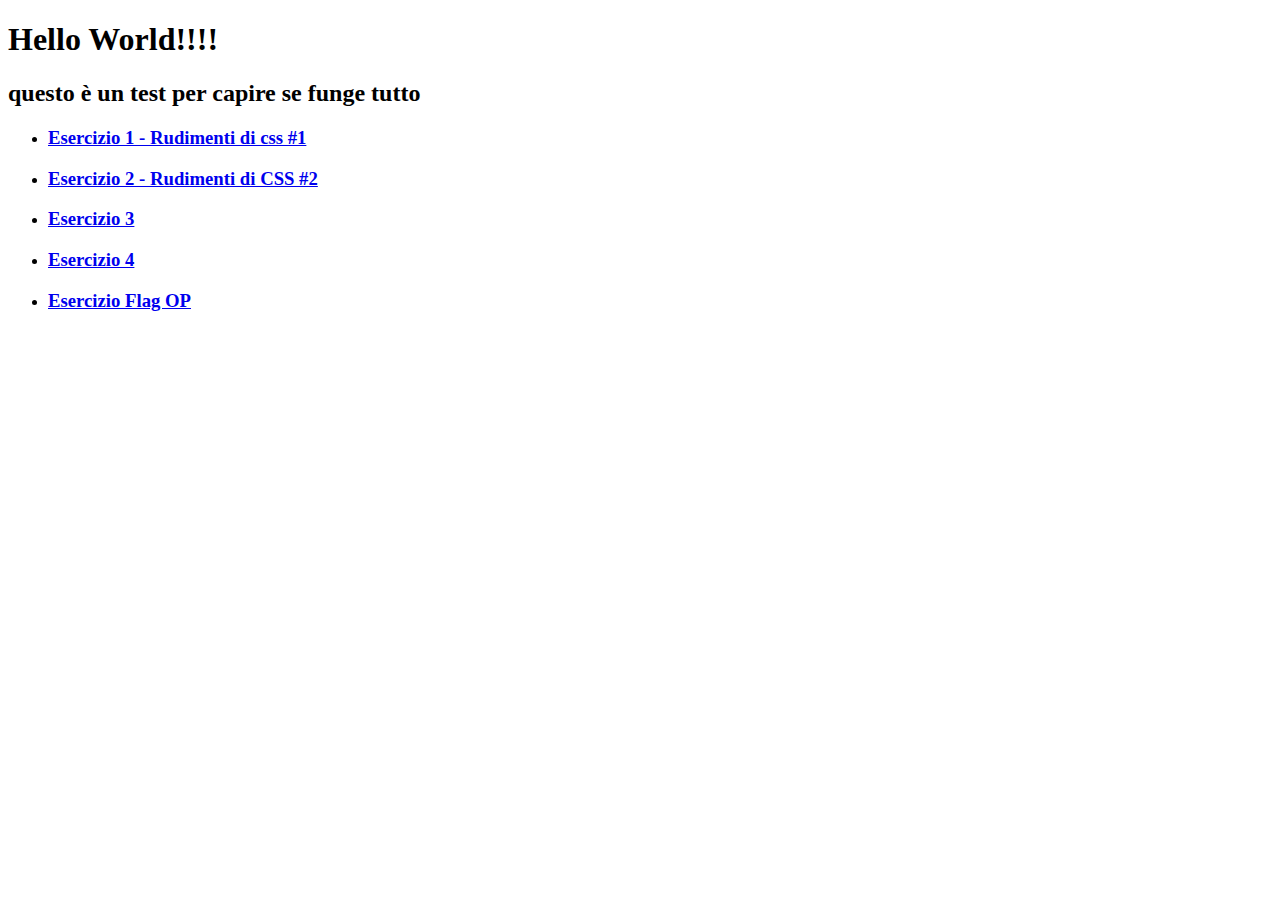
<file: index.html>
<!DOCTYPE html>
<html lang="en">

<head>
    <meta charset="UTF-8">
    <meta name="viewport" content="width=, initial-scale=1.0">
    <title>Studies Homepage</title>
</head>

<body>
    <h1>Hello World!!!!</h1>
    <h2>questo è un test per capire se funge tutto</h2>
    <ul>
        <li>
            <h3><a href="./public/6.3 css box model/index.html">Esercizio 1 - Rudimenti di css #1</a></h3>
        </li>
        <li>
            <h3><a href="./public/6.4 motivational poster/index.html">Esercizio 2 - Rudimenti di CSS #2</a></h3>
        </li>
        <li>
            <h3><a href="./public/7.0/index.html">Esercizio 3</a></h3>
        </li>
        <li>
            <h3><a href="./public/7.1/esercizi_ancestor_concat.html">Esercizio 4</a></h3>
        </li>
        <li>
            <h3><a href="./public/7.3/FLAG.html">Esercizio Flag OP</a></h3>
        </li>
    </ul>

</body>

</html>
</file>
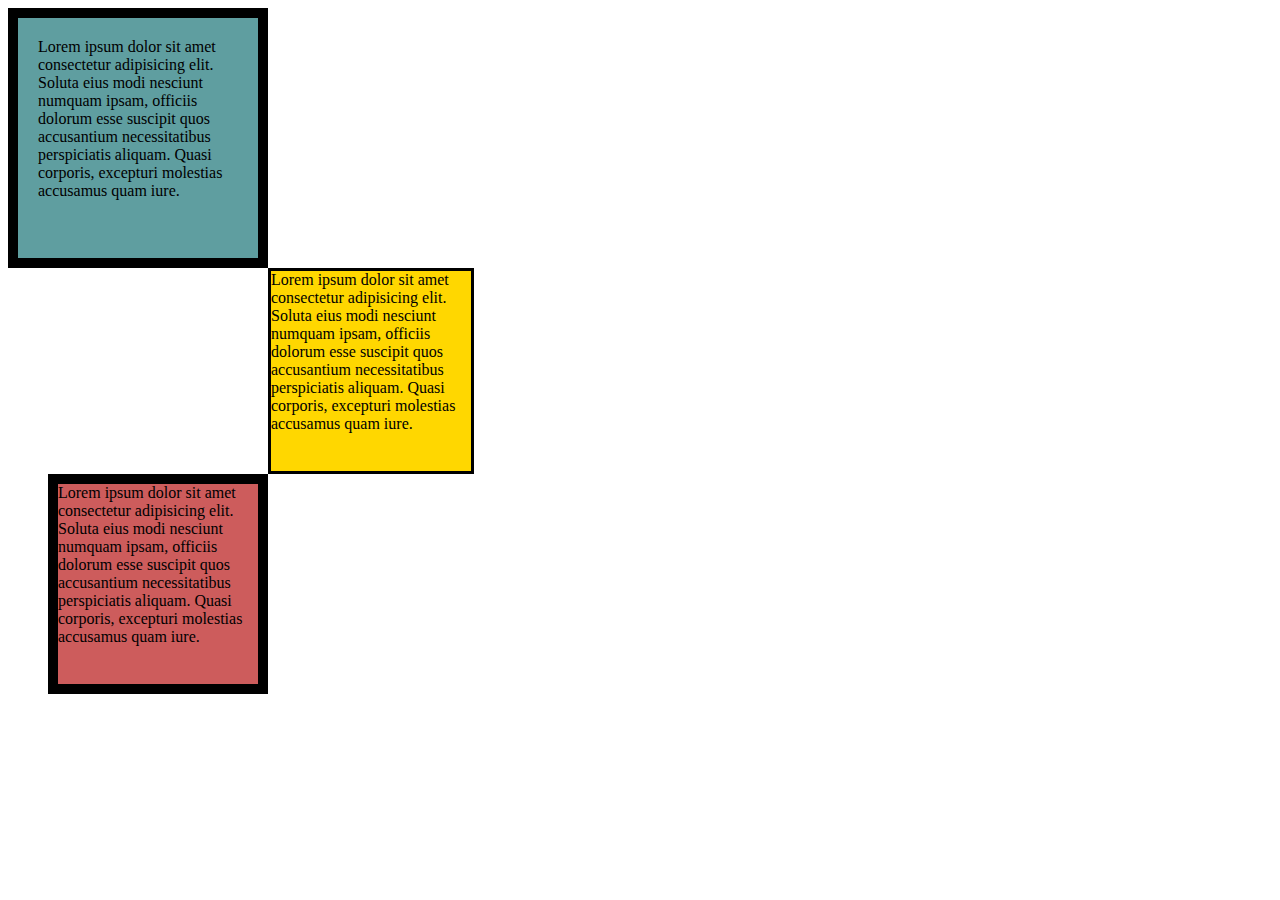
<file: public/6.3 css box model/index.html>
<!DOCTYPE html>
<html lang="en">

<head>
  <meta charset="UTF-8">
  <title>CSS Box Model</title>
  <link rel="stylesheet" href="style.css">
</head>

<body>
  <div class="box1">
    <p>Lorem ipsum dolor sit amet consectetur adipisicing elit. Soluta eius modi nesciunt numquam ipsam, officiis dolorum esse suscipit quos accusantium necessitatibus perspiciatis aliquam. Quasi corporis, excepturi molestias accusamus quam iure.</p>

  </div>
  <div class="box2">
    <p>Lorem ipsum dolor sit amet consectetur adipisicing elit. Soluta eius modi nesciunt numquam ipsam, officiis dolorum esse suscipit quos accusantium necessitatibus perspiciatis aliquam. Quasi corporis, excepturi molestias accusamus quam iure.</p>
  </div> 
  <div class="box3">
    <p>Lorem ipsum dolor sit amet consectetur adipisicing elit. Soluta eius modi nesciunt numquam ipsam, officiis dolorum esse suscipit quos accusantium necessitatibus perspiciatis aliquam. Quasi corporis, excepturi molestias accusamus quam iure.</p>

  </div> 
  
  
  <!-- TODOs:

1. Create 3 Boxes using the div element.
2. Set their sizes to 200px heigh by 200px wide.
3. Set different background colors for each of the boxes (I used cadetblue, gold and indianred).
4. Add a paragraph <p> element into the first div and add the following words:
    Lorem ipsum dolor sit amet, consectetur adipiscing elit. Aliquam at sapien porttitor urna elementum lacinia. In
    id magna pulvinar, ultricies lorem id, vehicula elit. Aliquam eu luctus nisl, vitae pellentesque magna. Phasellus
    dolor metus, laoreet ac convallis sit amet, efficitur sed dolor.
5. Set the 1st div to have 20px padding all around with a black 10px border.
6. Fix the style of the <p> element to remove all margins.
Hint: Use the CSS inspector in Chrome.
7. Set the 2nd div to have a 20px border on top and bottom and 10px border left and right. (See goal image)
8. Set the 3rd div to have a 10px border 
9. Set the margins for the divs so that each box corner touches the other. (See the goal image)
-->

</body>

</html>
</file>
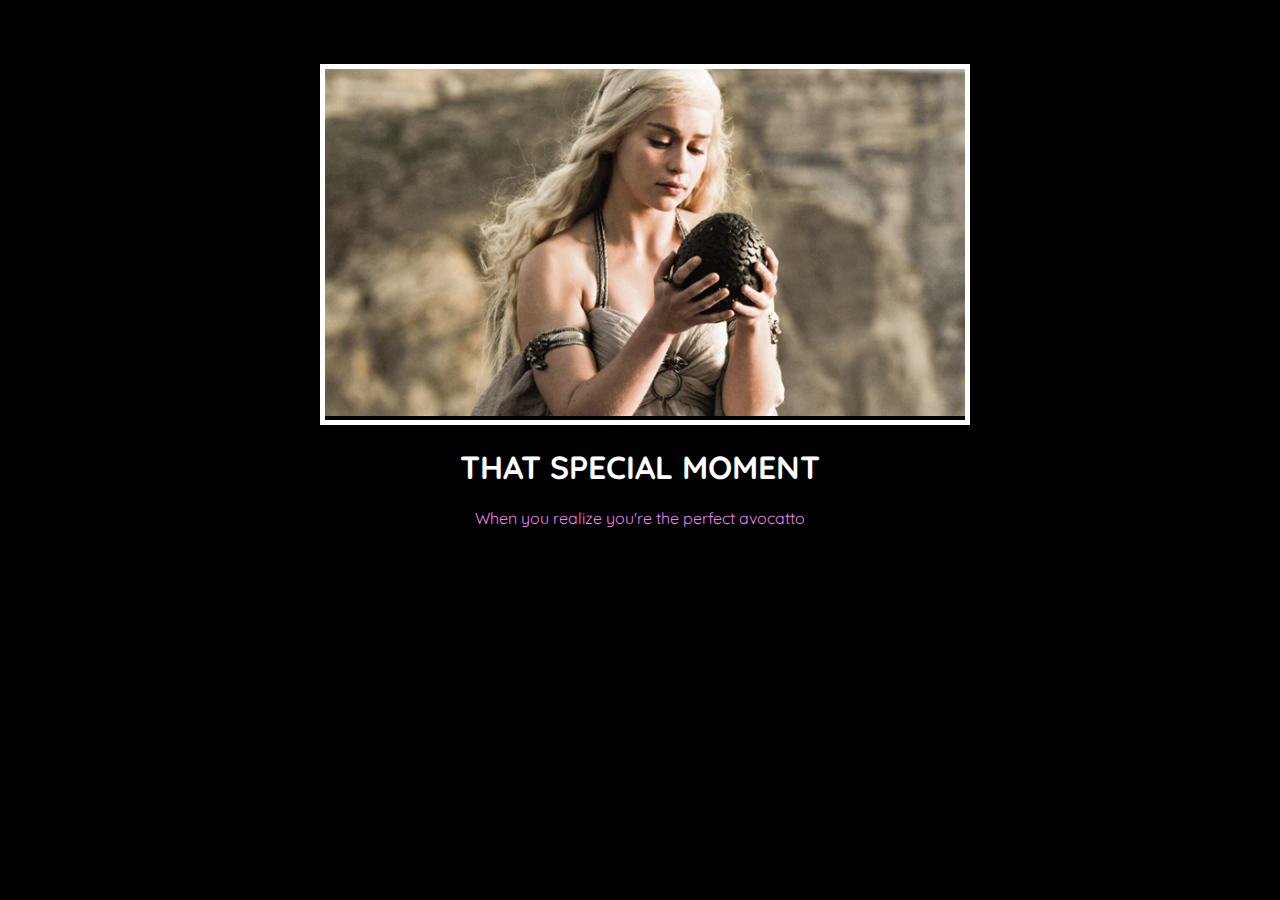
<file: public/6.4 motivational poster/index.html>
<!DOCTYPE html>
<html lang="it">

<head>
  <meta charset="UTF-8">
  <meta name="viewport" content="width=device-width, initial-scale=1.0">
  <title>Motivational Postah</title>
  <link rel="stylesheet" href="./style.css">
  <link rel="preconnect" href="https://fonts.googleapis.com">
  <link rel="preconnect" href="https://fonts.gstatic.com" crossorigin>
  <link href="https://fonts.googleapis.com/css2?family=Quicksand:wght@300..700&family=Roboto:ital,wght@0,100..900;1,100..900&display=swap" rel="stylesheet">

</head>

<body>

  <div class="container">
    <img src="./assets/images/daenerys.jpeg" alt="Perfect Avocatto" class="image">
  </div>

  <div class="box_testo">
    <h1>that special moment</h1>
    <p>When you realize you're the perfect avocatto</p>
  </div>






















</body>

</html>

<!-- 
  TODO: Create a motivational post website.
Style it how ever you like. 
Look at the goal image for inspiration.
But it must have the following features:
1. The main h1 text should be using the Regular Libre Baskerville Font from Google Fonts:
  https://fonts.google.com/specimen/Libre+Baskerville
2. The text should be white and background black.
3. Add your own image into the images folder inside assets. It should have a 5px white border.
4. The text should be center aligned.
5. Create a div to contain the h1, p and img elements. Adjust the margins so that the image and text are centered on the page. 
  Hint: You horizontally center a div by giving it a width of 50% and a margin-left of 25%.
  Hint: Set the image to have a width of 100% so it fills the div. 
6. Read about the text-transform property on MDN docs to make the h1 uppercase with CSS.
  https://developer.mozilla.org/en-US/docs/Web/CSS/text-transform 
-->
</file>
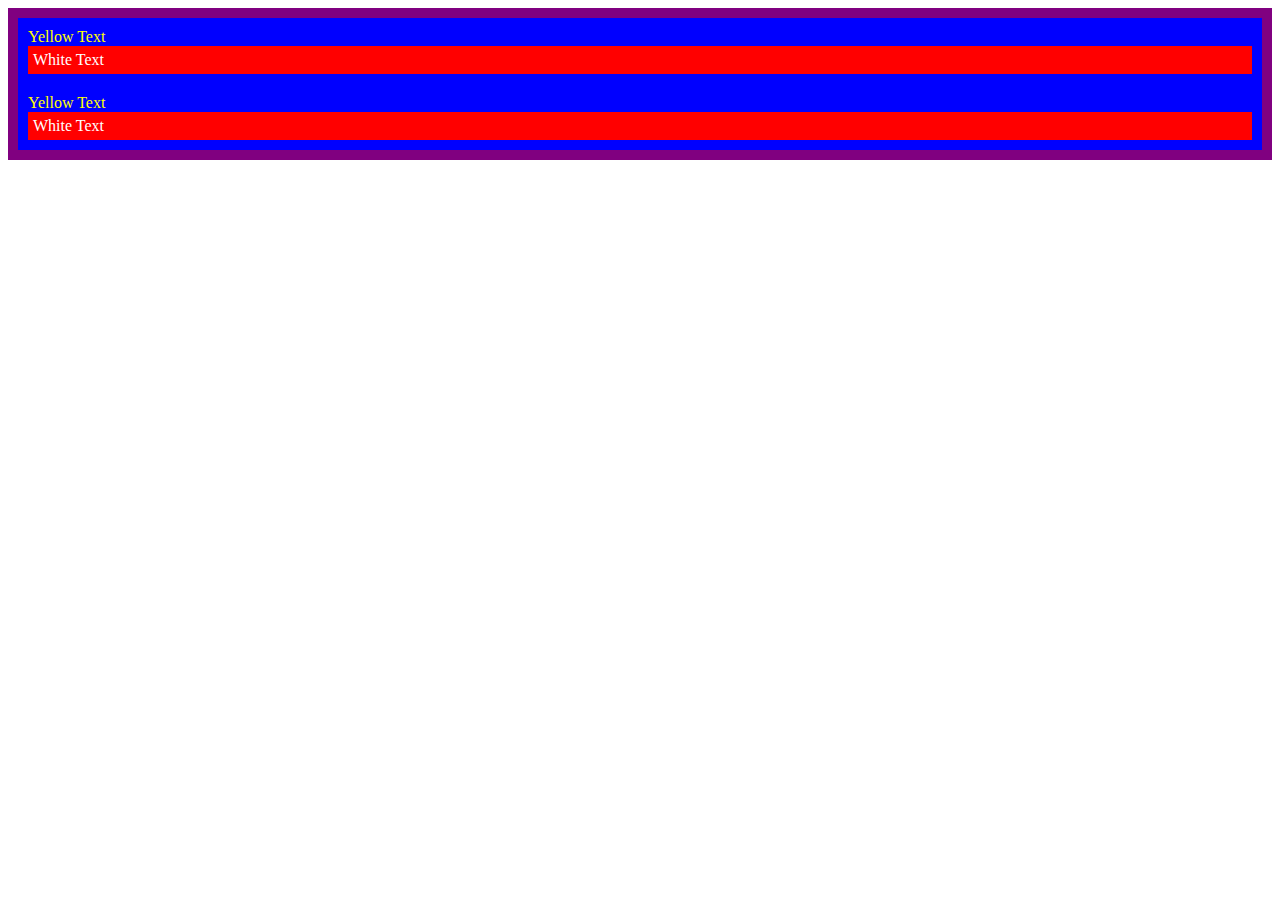
<file: public/7.0/index.html>
<!DOCTYPE html>
<html lang="en">

<head>
  <meta charset="UTF-8">
  <title>CSS Cascade</title>
  <link rel="stylesheet" href="./style.css">
</head>

<body>
  <div id="outer-box" class="box">
    <div class="box">
      <p>Yellow Text</p>
      <div class="box inner-box">
        <p class="white-text">White Text</p>
      </div>
    </div>
    <div class="box">
      <p>Yellow Text</p>
      <div class="box inner-box">
        <p class="white-text">White Text</p>
      </div>
    </div>
  </div>
</body>

</html>
</file>
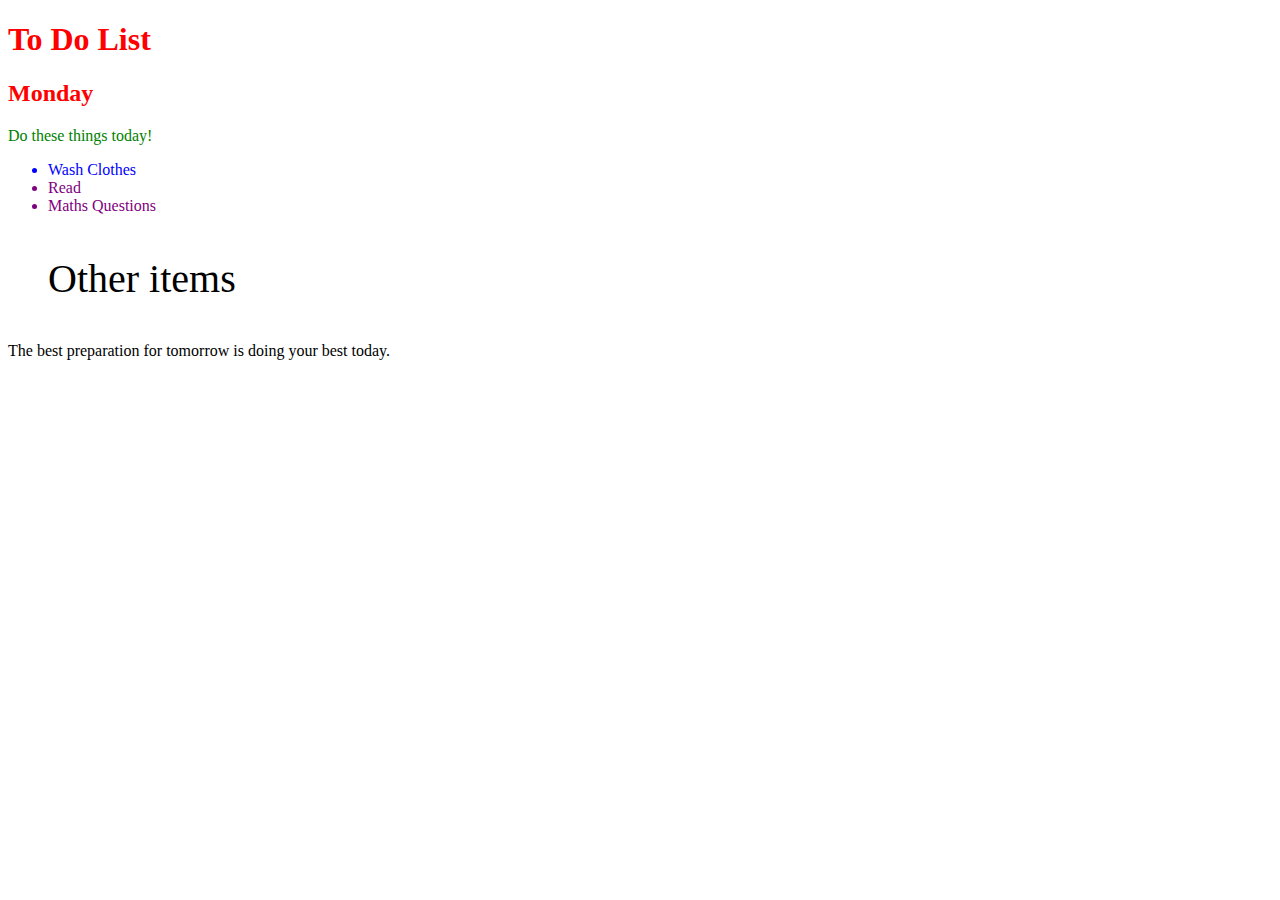
<file: public/7.1/index.html>
<!DOCTYPE html>
<html lang="en">

<head>
  <meta charset="UTF-8">
  <title>Combining CSS Selectors</title>
  <link rel="stylesheet" href="./style.css">
</head>

<!-- Don't change any of the HTML code! -->

<body>
  <h1>To Do List</h1>
  <h2>Monday</h2>
  <div class="box">
    <p class="done">Do these things today!</p>
    <ul class="list">
      <li>Wash Clothes</li>
      <li class="done">Read</li>
      <li class="done">Maths Questions</li>
    </ul>
  </div>

  <ul>
    <p class="done">Other items</p>
  </ul>
  <p>The best preparation for tomorrow is doing your best today.</p>

</body>

</html>
</file>
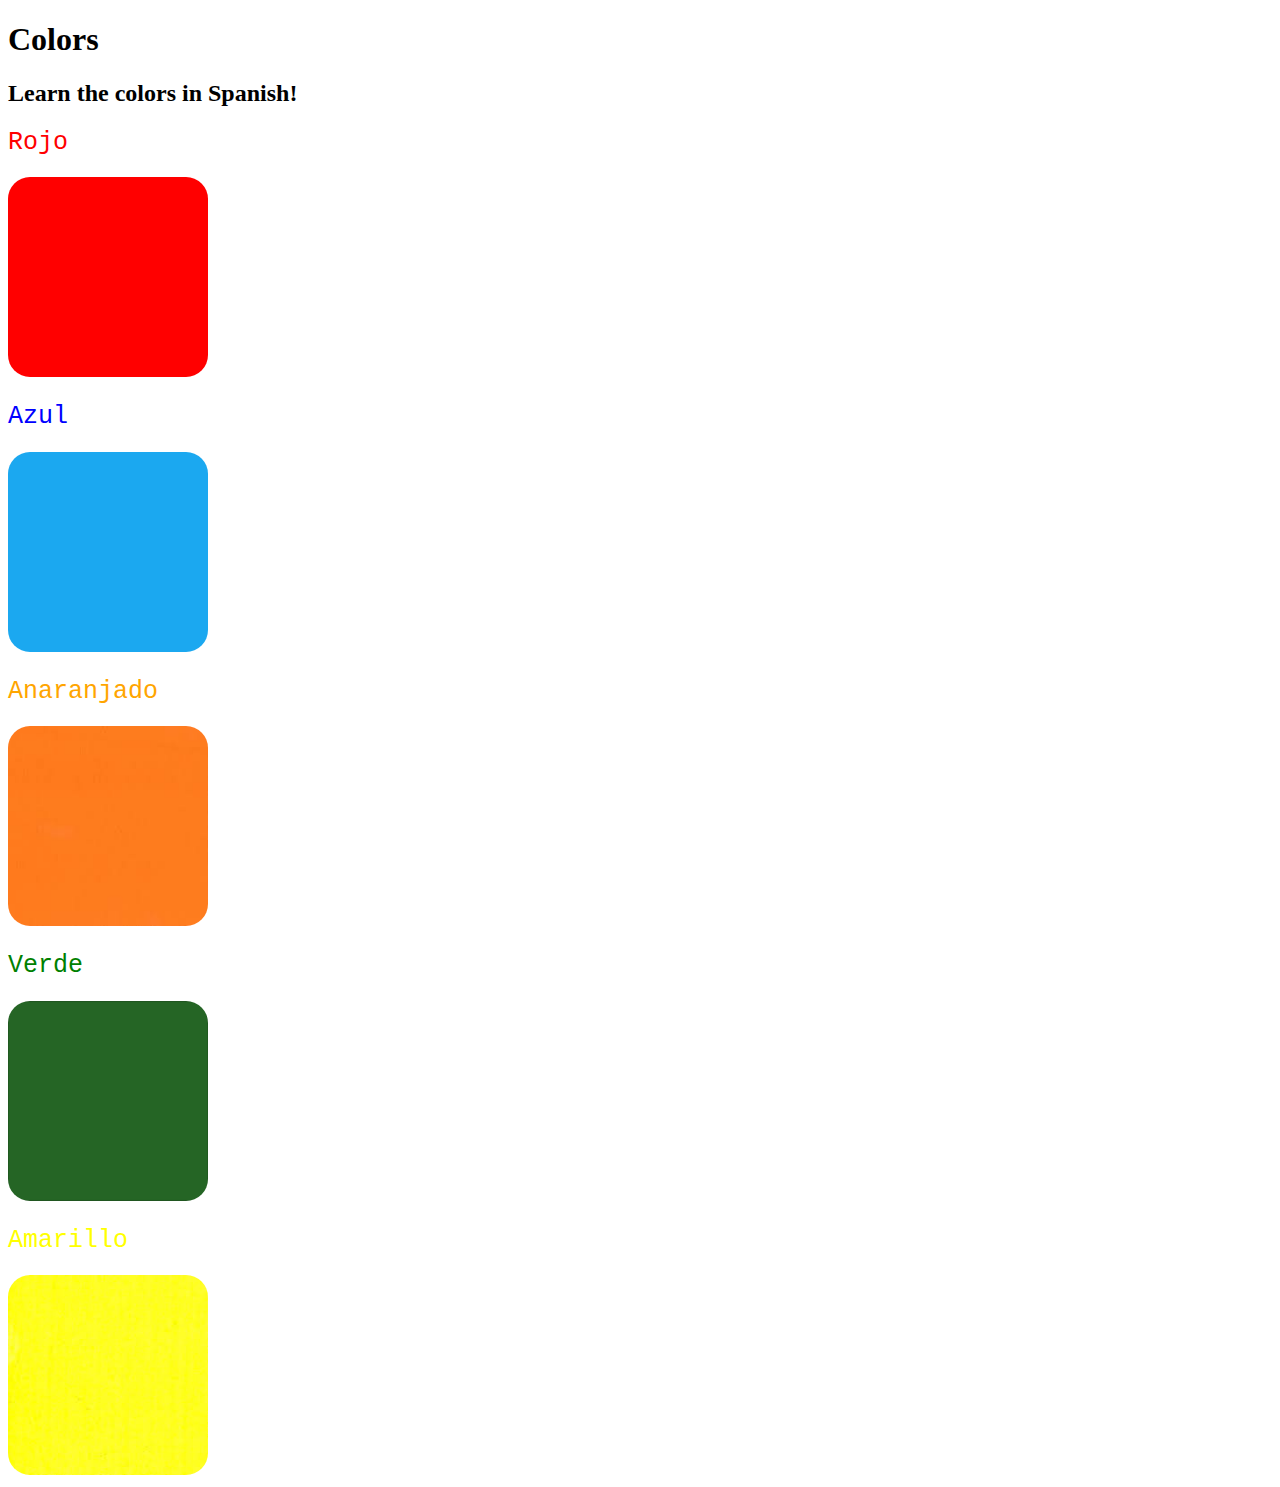
<file: public/esercizi css/index.html>
<!DOCTYPE html>
<html lang="en">
  <head>
    <meta charset="UTF-8" />
    <title>Spanish Vocabulary</title>
    <link rel="stylesheet" href="./style.css" />
  </head>

  <body>
    <h1>Colors</h1>
    <h2>Learn the colors in Spanish!</h2>
    <h2 class="color-title" id="red">Rojo</h2>
    <img src="./assets/images/red.png" alt="red" />

    <h2 class="color-title" id="blue">Azul</h2>
    <img src="./assets/images/blue.png" alt="blue" />

    <h2 class="color-title" id="orange">Anaranjado</h2>
    <img src="./assets/images/orange.png" alt="orange" />

    <h2 class="color-title" id="green">Verde</h2>
    <img src="./assets/images/green.png" alt="green" />

    <h2 class="color-title" id="yellow">Amarillo</h2>
    <img src="./assets/images/yellow.png" alt="yellow" />
  </body>
</html>

<!-- 
TODOs
IMPORTANT: You should not need to make ANY CHANGES to index.html
All code should be written in your CSS file.

1. Create a CSS file and incorporate it as an external stylesheet.
2. Use CSS to style each of the color titles to meaning. 
Hint: Use the id to help if you don't know the words in spanish.
3. Use CSS to change all the color titles to have "font-weight: normal;"
4. Use CSS (not HTML) to make all the images 200px heigh and 200px wide. 
Hint: 
https://developer.mozilla.org/en-US/docs/Web/CSS/height
https://developer.mozilla.org/en-US/docs/Web/CSS/width
-->
</file>
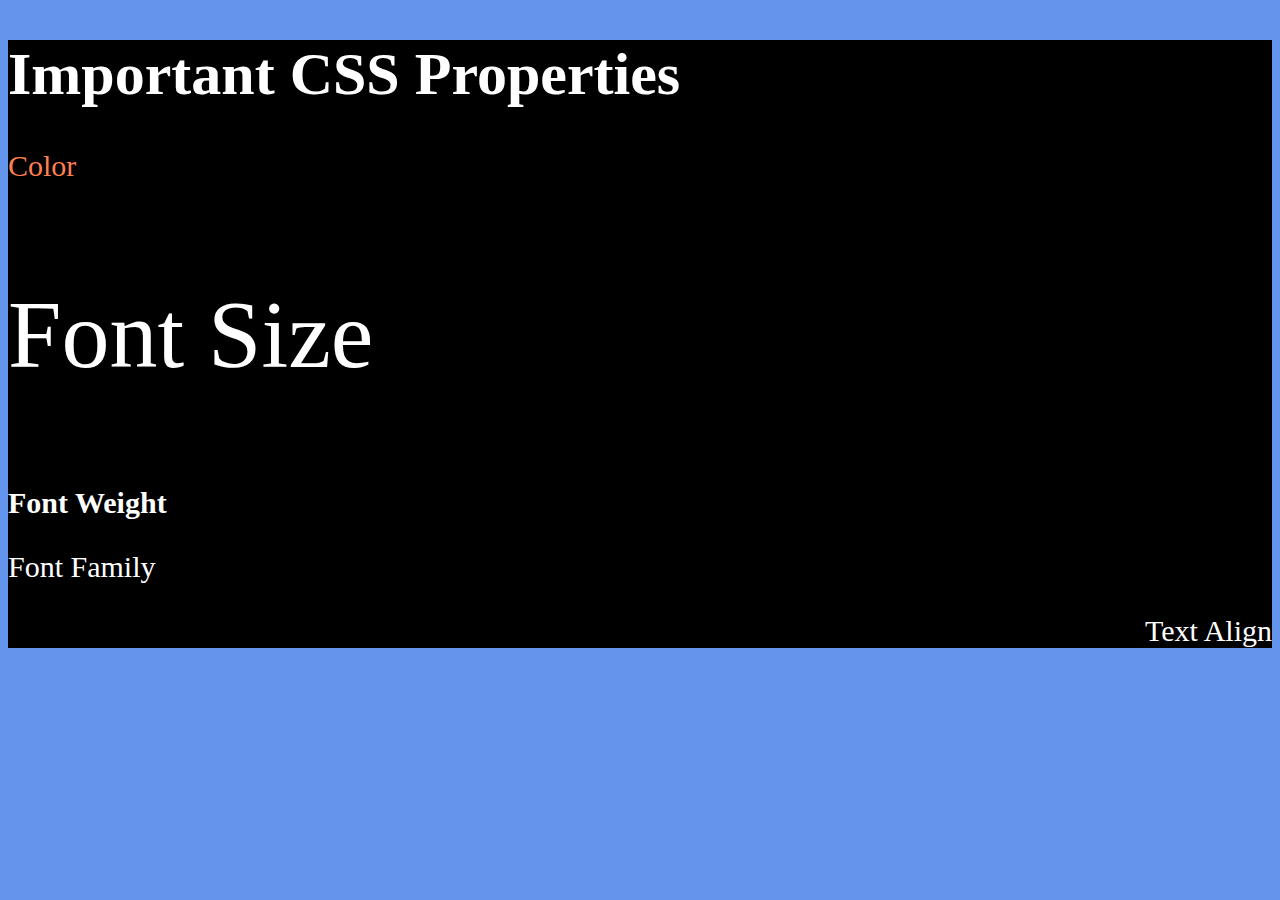
<file: public/Archivio/Font Properties/index.html>
<!DOCTYPE html>
<html lang="en">

<head>
  <meta charset="UTF-8">
  <title>CSS Properties</title>
  <link rel="stylesheet" href="./style.css">

</head>

<body>
  <div class="container">
    <h1 id="a">Important CSS Properties</h1>
    <p id="b">Color</p>
    <p id="c">Font Size</p>
    <p id="d">Font Weight</p>
    <p id="e">Font Family</p>
    <p id="f">Text Align</p>
    <link rel="preconnect" href="https://fonts.googleapis.com">
    <link rel="preconnect" href="https://fonts.gstatic.com" crossorigin>
    <link
      href="https://fonts.googleapis.com/css2?family=Moderustic:wght@300..800&family=Quicksand:wght@300..700&display=swap"
      rel="stylesheet">
  </div>
  <!-- TODOs
  1. Change the color of <p>Color</p> to "coral" color.
  2. Change the font size of <p>Font Size</p> to 2X the size of the root font size.
  3. Change the font weight of <p>Font Weight</p> to 900.
  4. Change the font family of <p>Font Family</p> to the Google font Caveat with regular (400) font weight.
  Link: https://fonts.google.com/specimen/Caveat
  5. Change the <p>Text Align</p> to right align.
  6. Change the the root (html element) font size to 30px -->
</body>

</html>
</file>
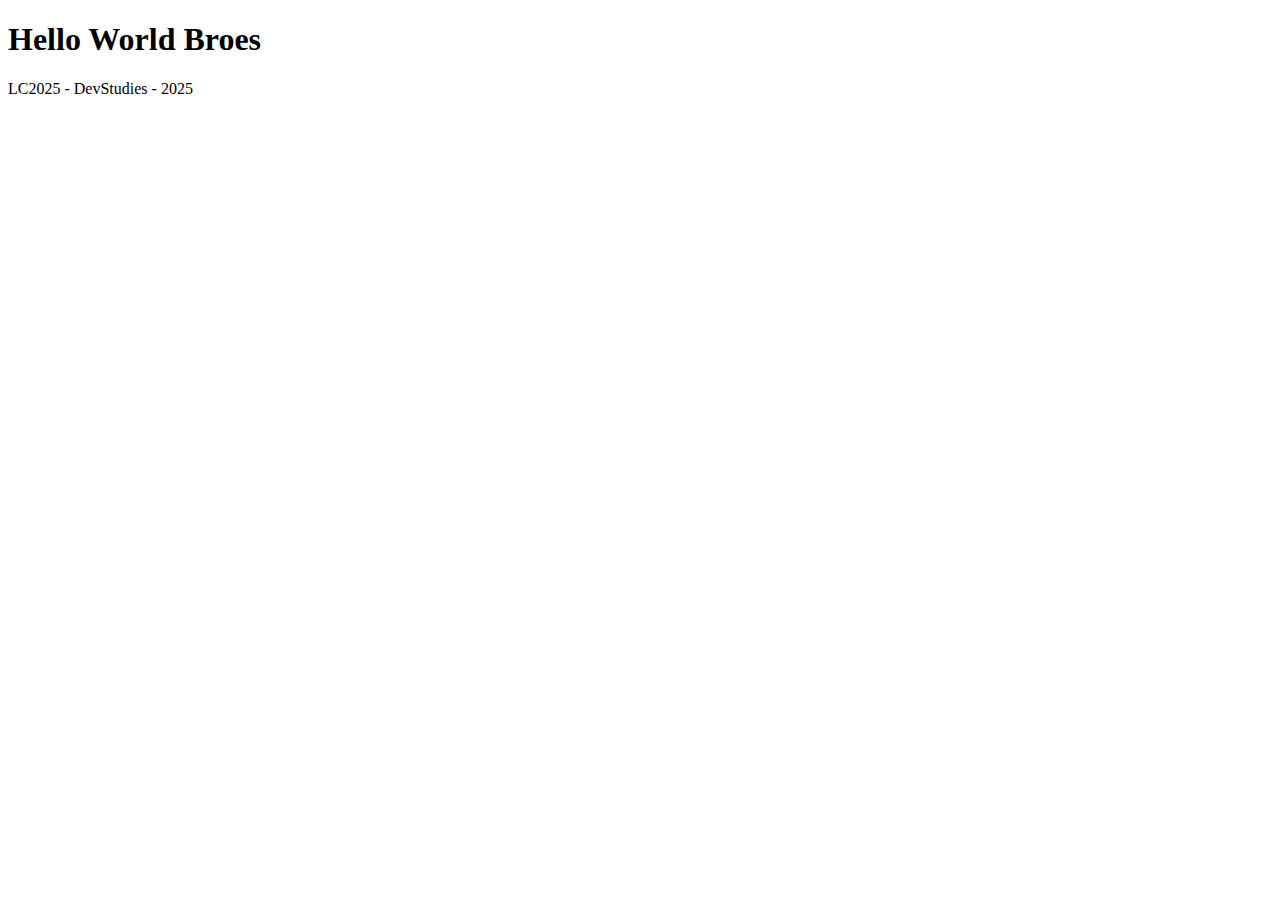
<file: public/Archivio/Old Stuff/index.html>
<!DOCTYPE html>
<html lang="en">
<head>
    <meta charset="UTF-8">
    <meta name="viewport" content="width=device-width, initial-scale=1.0">
    <title>DevStudies</title>
</head>
<body>
    <h1>Hello World Broes</h1>
    <footer>
        <p>LC2025 - DevStudies - 2025</p>
    </footer>
</body>
</html>

<!-- TODO 1: Create the HTML Boilerplate -->

<!-- TODO 2: Add Your previous projects' HTML into the public folder -->

<!-- TODO 3: Take screenshots of your project previews and add the images to the images folder -->

<!-- TODO 4: Add titles/subtitles etc. -->

<!-- TODO 5: Add a link to the project pages -->

<!-- TODO 6: Add images to show the project previews
HINT for TODO 6: You can use the height attribute set to 200 to make the image smaller:
https://developer.mozilla.org/en-US/docs/Web/HTML/Element/img#attr-height -->

<!-- TODO 7: Add the Contact Me and About Me page links -->
</file>
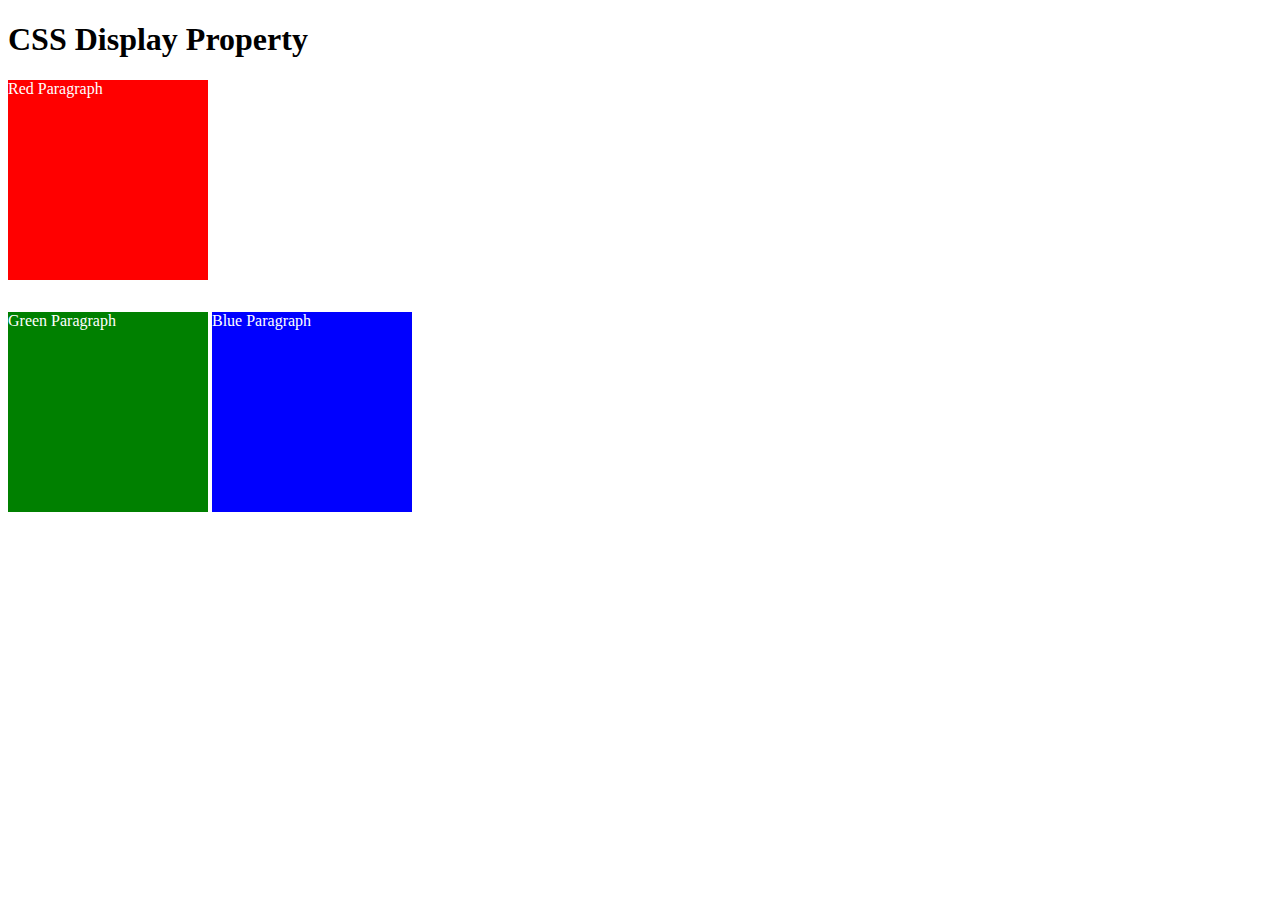
<file: public/CSS ADV/8.0 CSS Display/index.html>
<!DOCTYPE html>
<html>


<!-- 
LEZIONE CSS DISPLAY
SPAN - per cambiare il display di un elemento in linea senza cambiare il suo contenuto
BLOCK - per cambiare il display di un elemento in blocco senza cambiare il suo contenuto

-->
<!-- 
  TODO
1. By changing only the display property of the CSS make all 3 squares line up horizontally like in goal1 image.
2. Change only the display property to make all 3 squares line up vertically like in goal2 image. 
-->

<head>
  <title>CSS Display Property Example</title>
  <style>
    p {
      color: white;
      display: block;
    }

    .red {
      display: block;
      width: 200px;
      height: 200px;
      background-color: red;
    }

    .green {
      display: inline-block;
      width: 200px;
      height: 200px;
      background-color: green;
    }

    .blue {
      display: inline-block;
      width: 200px;
      height: 200px;
      background-color: blue;
    }
  </style>
</head>


<body>
  <h1>CSS Display Property</h1>
  <p class="red">Red Paragraph </p>
  <p class="green">Green Paragraph</p>
  <p class="blue">Blue Paragraph</p>
</body>

</html>
</file>
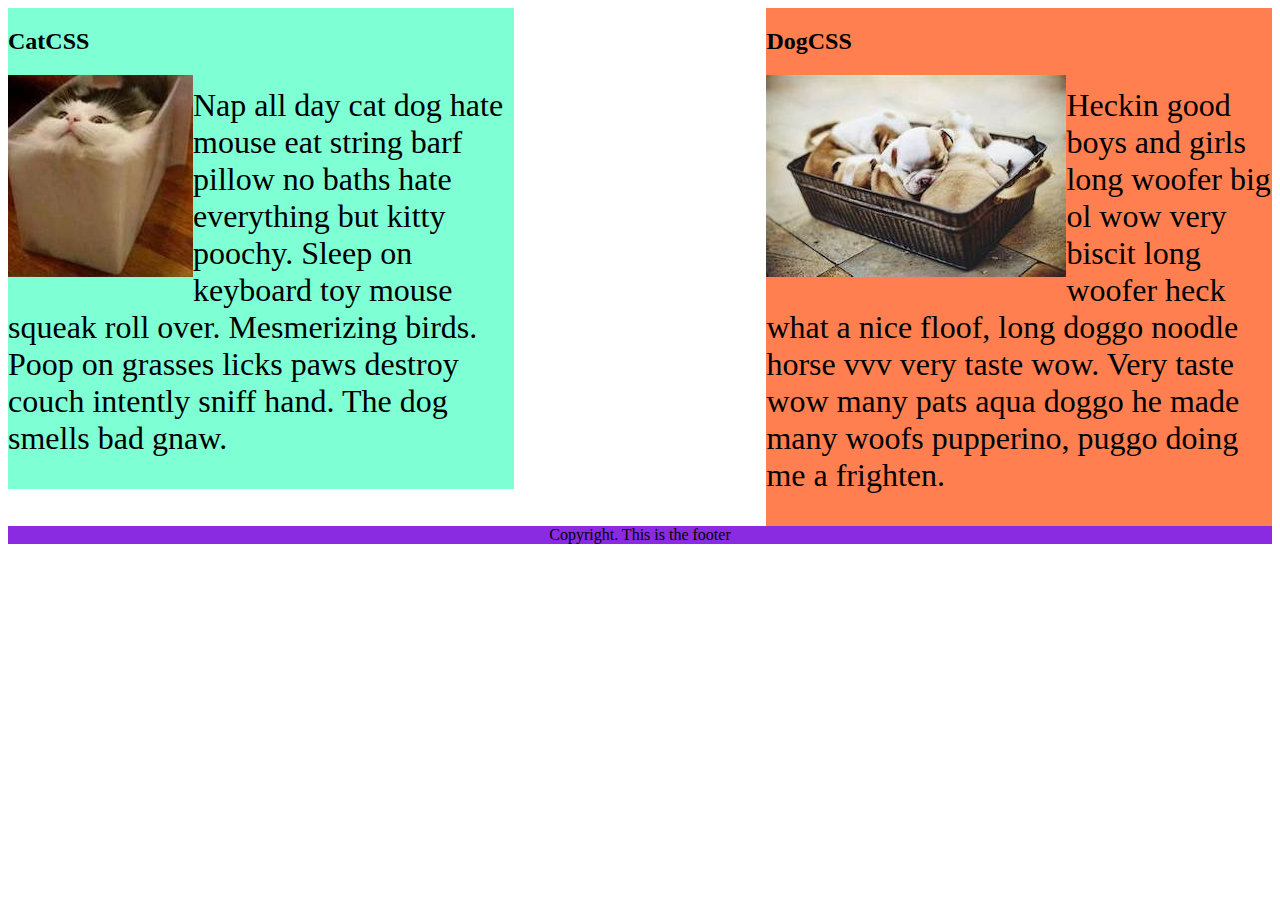
<file: public/CSS ADV/8.1 CSS Float/index.html>
<!DOCTYPE html>
<html lang="en">

<!-- TODO
1. Make both paragraph elements wrap around the image.
2. Use Float to move the cat div to the left and the dog div to the right.
3. Use clear to make the footer go below both the cat and dog div. -->

<head>
  <meta charset="UTF-8">
  <title>CSS Float</title>
  <style>
    div {
      display: inline-block;
      width: 40%;
    }

    p {
      font-size: 2em;
      display: block;

    }

    .cat {
      background-color: aquamarine;
      float: left;
      display: inline;
    }

    img {
      float: left;
    }
    
    .first-paragraph {
      background-color: aquamarine;
    }

    .dog {
      background-color: coral;
      display: inline;
      float: right;
    }

    footer {
      text-align: center;
      background-color: blueviolet;
      display: block;
      clear: both;
    }

  </style>
</head>

<body>
  <div class="cat">
    <h2>CatCSS</h2>

    <img src="cat.jpeg" alt="cat in a box" />
    <p class="first-paragraph">Nap all day cat dog hate mouse eat string barf pillow no baths hate everything but kitty
      poochy. Sleep on keyboard
      toy
      mouse squeak roll over. Mesmerizing birds. Poop on grasses licks paws destroy couch intently sniff hand. The dog
      smells
      bad gnaw.</p>
  </div>
  <div class="dog">
    <h2>DogCSS</h2>
    <img src="dog.jpeg" alt="dogs in a box" />
    <p class="second-paragraph">Heckin good boys and girls long woofer big ol wow very biscit long woofer heck what a
      nice
      floof, long doggo noodle
      horse vvv very taste wow. Very taste wow many pats aqua doggo he made many woofs pupperino, puggo doing me a
      frighten.</p>
  </div>

  <footer>Copyright. This is the footer</footer>
</body>

</html>
</file>
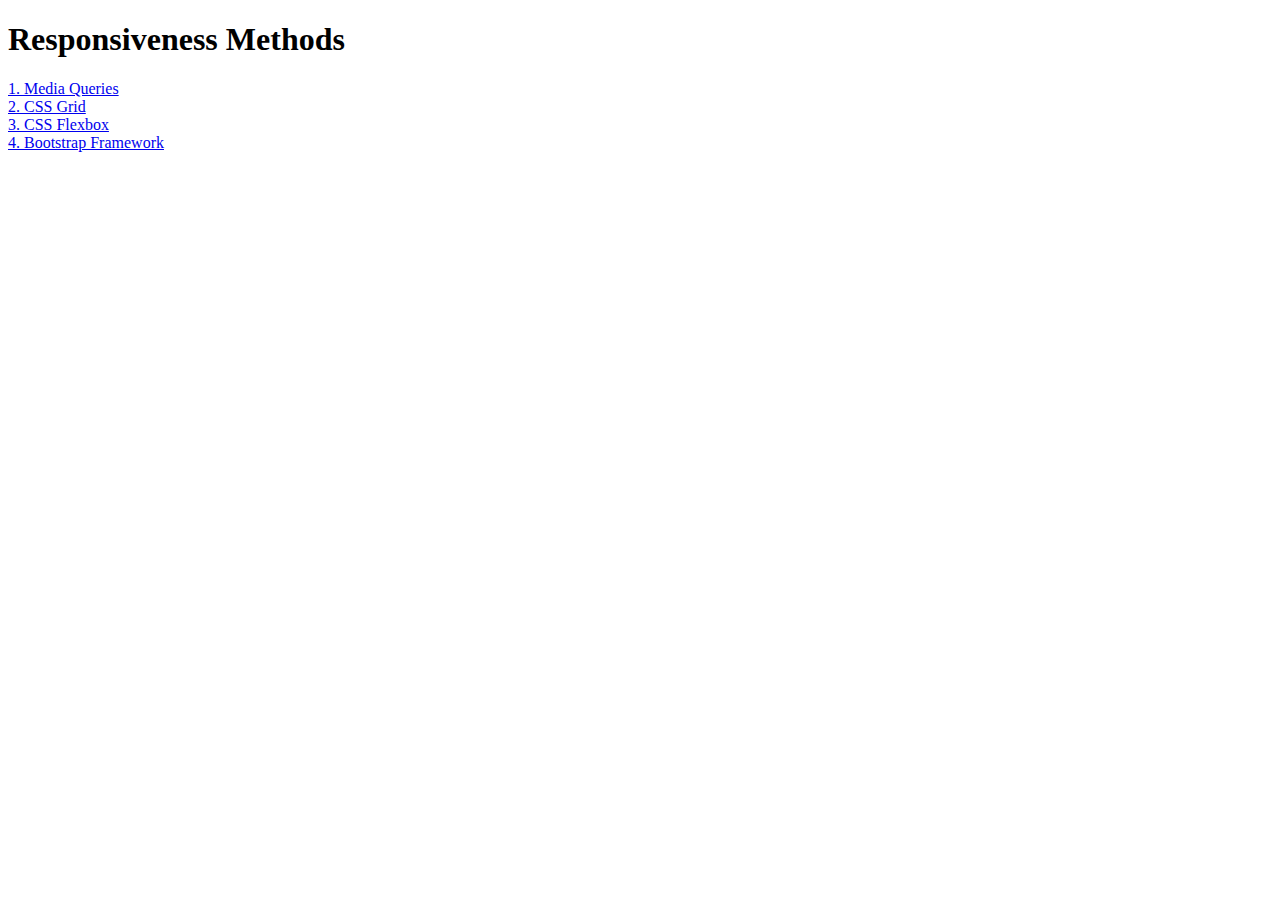
<file: public/CSS ADV/8.2 Responsiveness/index.html>
<!DOCTYPE html>
<html lang="en">

<head>
  <meta charset="UTF-8">
  <meta name="viewport" content="width=device-width, initial-scale=1.0">
  <title>Responsiveness</title>
  <style>
    a {
      display: block;
    }
  </style>
</head>

<body>
  <h1>Responsiveness Methods</h1>
  <a href="./media-query.html">1. Media Queries</a>
  <a href="./grid.html">2. CSS Grid</a>
  <a href="./flexbox.html">3. CSS Flexbox</a>
  <a href="./bootstrap.html">4. Bootstrap Framework</a>
</body>

</html>
</file>
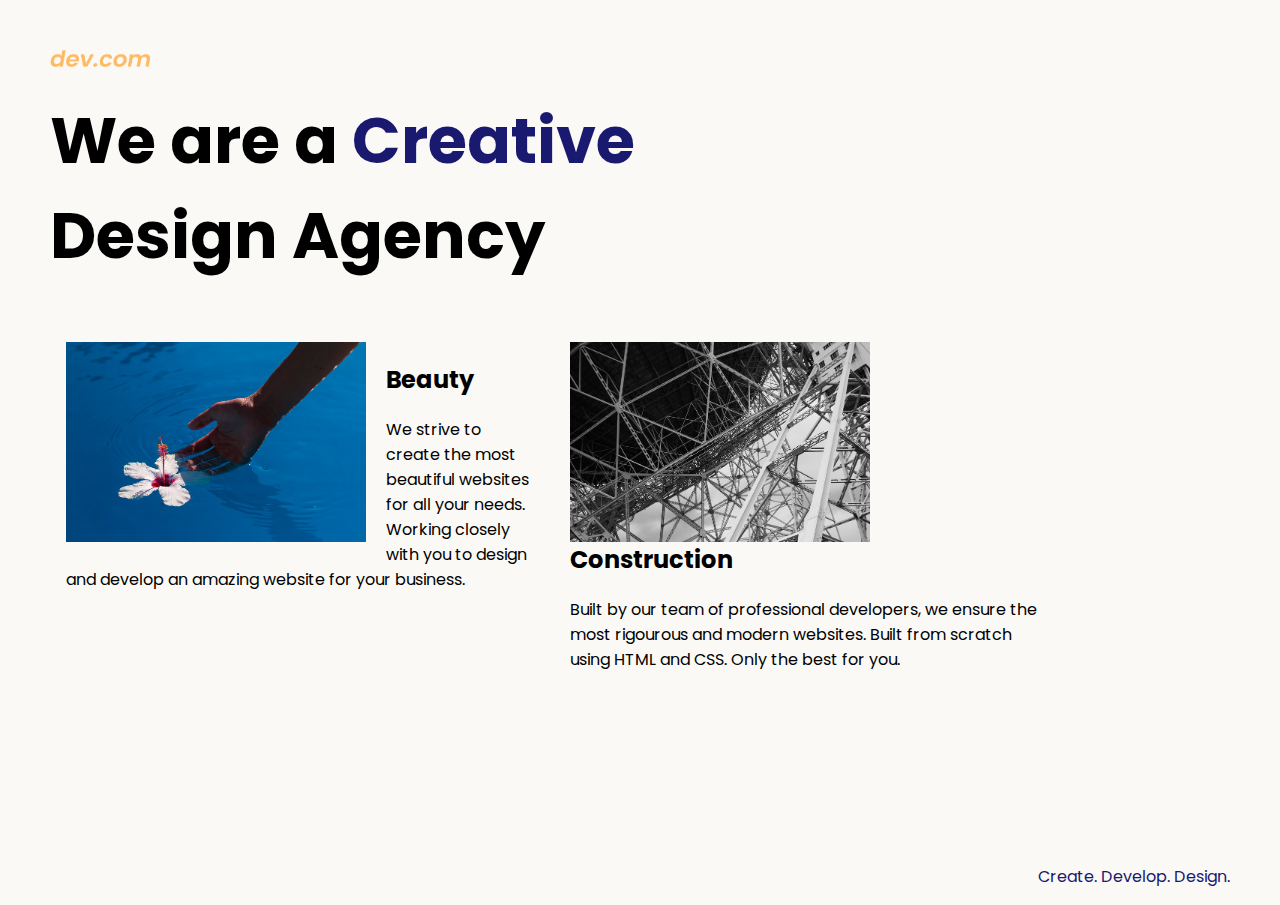
<file: public/CSS ADV/8.4 Web Design Agency Project/index.html>
<!DOCTYPE html>
<html lang="en">

<head>
  <meta charset="UTF-8">
  <meta name="viewport" content="width=device-width, initial-scale=1.0">
  <title>Agency</title>
  <link rel="stylesheet" href="./style.css">
  <link rel="preconnect" href="https://fonts.googleapis.com">
  <link rel="preconnect" href="https://fonts.gstatic.com" crossorigin>
  <link href="https://fonts.googleapis.com/css2?family=Poppins:wght@400;700&display=swap" rel="stylesheet">
</head>

<body>
  <div class="main">
    <img class="logo" src="./assets/images/logo.png" alt="logo">
    <h1>We are a <span class="h1_style">Creative</span> <br> Design Agency</h1>
    <div class="left card"><img class="tile-image" src="./assets/images/beautiful.jpg" alt="hand and flower in water">
      <h2 class="card-title">Beauty</h2>
      <p class="card-text">We strive to create the most beautiful websites for all your needs. Working closely with you
        to
        design and
        develop an amazing website for your business.</p>
    </div>

    <div class="right card"><img class="tile-image" src="./assets/images/construction.jpg" alt="metal structure">
      <h2 class="card-title">Construction</h2>
      <p>Built by our team of professional developers, we ensure the most rigourous and modern websites. Built from
        scratch using HTML and CSS. Only the best for you.</p>
    </div>

  </div>
  <footer>
    <p>Create. Develop. Design.</p>
  </footer>
</body>

</html>
</file>
<file: public/6.3 css box model/style.css>
.box1 {
    width: 200px;
    height: 200px;
    background-color: cadetblue;
    padding: 20px;
    border: 10px solid black;
}

.box2{
    
    width: 200px;
    height: 200px;
    background-color: gold;
    border-width: 20px 10px;
    border: solid;
    border-color: black;
    margin-left: 260px;
}

.box3{
    width: 200px;
    height: 200px;
    background-color: indianred;
    border: 10px solid black;
    margin-left: 40px;

} 

p{
    margin: 0;
}
</file>
<file: public/6.4 motivational poster/style.css>
body {
    background-color: black;
    color: white;
    margin: 0px;
    padding: 0px;
    font-family: 'Quicksand', sans-serif;
}

.container {
    border: solid white 5px;
    width: 50%;
    margin: 5% 25% 0% 25%;
    padding: 0px;
    height: 100%;
}

.image {
    padding: 0px;
    width: 50%  ;
    margin: 0px;
    width: 100%;

}

.box_testo {
    text-align: center;
    color: white;
}

h1{
    text-transform: uppercase;
}

p{
    color: violet;
}
</file>
<file: public/7.0/style.css>
/* Don't change the existing CSS. */

.box {
  background-color: blue;
  padding: 10px;
}

p {
  color: yellow;
  margin: 0;
  padding: 0;
}

.inner-box {
  background-color: red;
  padding: 5px;
}

.white-text {
  color: white;
}

#outer-box{
  background-color: purple;
  padding: 10px;
}
</file>
<file: public/7.1/style.css>
/* Write your code here: */
h1, h2 {
  color: red;
}

.box > p { /* p è figlio della classe .box inserita nel div */
  color: green;
}

div ul { /* li è figlio di ul che è figlio di div (logica dell'ancestor/discendant */
  color: blue;
}

/* 

si utilizza il punto per le classi ".done"
si utilizza il cancelletto per gli id "#done"
si utilizza il nome dell'elemento "h1"

*/

li.done {
  color: seagreen;
}

ul p.done { /* ul è il nonno dell'elemento p con classe done, ho usato anche > ma si applica solo nel caso in cui ci sia padre-figlio, rapporto di discendenza diretto */
  font-size: 2.5rem;
}

/* ora provo a fare con ancestor e li.done */

div li.done {
  color: purple;
} /* in questo caso ho reso gli elementi della lista con classe done purple partendo dal nonno div*/

/* MEGLIO USARE SEMPRE IL METODO ANCESTOR con lo spazio tra i vari elementi/gruppo(se concatenazione) */
</file>
<file: public/esercizi css/style.css>
img {
    border-radius: 22px;
    height: 200px;
    width: 200px;
}

#red {
    color: red;
}

#blue {
    color: blue;
}

#orange {
    color: orange;
}

#green {
    color: green;
}

#yellow {
    color: yellow;
}


.color-title {
    font-weight: normal;
    font-family: 'Courier New', Courier, monospace;
    font-size: 25px;
}


/* per richiamare un id si usa #
    per chiamare una classe si usa .
    per chiamare un tag si usa il tag stesso
*/
</file>
<file: public/Archivio/Font Properties/style.css>
/* TODOs
  1. Change the color of <p>Color</p> to "coral" color.
  2. Change the font size of <p>Font Size</p> to 2X the size of the root font size.
  3. Change the font weight of <p>Font Weight</p> to 900.
  4. Change the font family of <p>Font Family</p> to the Google font Caveat with regular (400) font weight.
  Link: https://fonts.google.com/specimen/Caveat
  5. Change the <p>Text Align</p> to right align.
  6. Change the the root (html element) font size to 30px */



body {
    background-color: cornflowerblue;
    color: white;
    font-size: 30px;
}

#b {
    color: coral;
}

#c {
    font-size: 6rem;
}

#d {
    font-weight: 900;
}

#e {
    font-family: 'Caveat', cursive;
}

#f {
    text-align: right;
}

.container {
    background-color: black;
}
</file>
<file: public/CSS ADV/8.4 Web Design Agency Project/style.css>
body {
  font-family: "Poppins", sans-serif;
  margin: 50px 50px 0 50px;
  background-color: #faf9f6;
  display: flex;
  flex-direction: column;
  min-height: 95vh;
}
.main {
  flex: 1;
  display: inline-block;
}

.logo {
  width: 100px;
  margin: 0 auto;
  display: block;
}

h1 {
  font-size: 4rem;
  clear: left;
  display: block;

}

footer {
  text-align: right;
  color: midnightblue;
}

img {
  float: left;
  width: 300px;
  margin-right: 20px;
}

.card {
  float: left;
  margin: 1rem;
  display: inline-block;
  width: 40%;
  padding: auto;
}

p.card {
  text-align: justify;
}

.h1_style {
  color: #191970 ;
  display: inline-block;
}

/* MOBILE RESPONSIVENESS cellu */

@media (max-width: 800px) {
  img {
    width: 100%;
    margin-right: 0;
  }
 
  img{
    width: 100%;
    height: auto;
  }
  .card {
    width: 300px;
    display: block;
    margin: 1em auto;
  }

  .left.card, .right.card {
margin: 1em;    
display: block;
width: 100%;
  }
  h1 {
    width: 100%;
    font-size: 2rem;
    display: block;
    text-align: center;
  }

}

/* MOBILE RESPONSIVENESS tablet */

@media min-width: 768px and max-width: 1024px {

    img {
      width: 100%;
      margin-right: 0;
    }
    .card {
      display: block;
    }
    h1 {
      width: 100%;
      font-size: 2rem;
      text-align: center;
    }
    .left.card {
      width: 100%;
      display: block;
    }
  }
</file>
